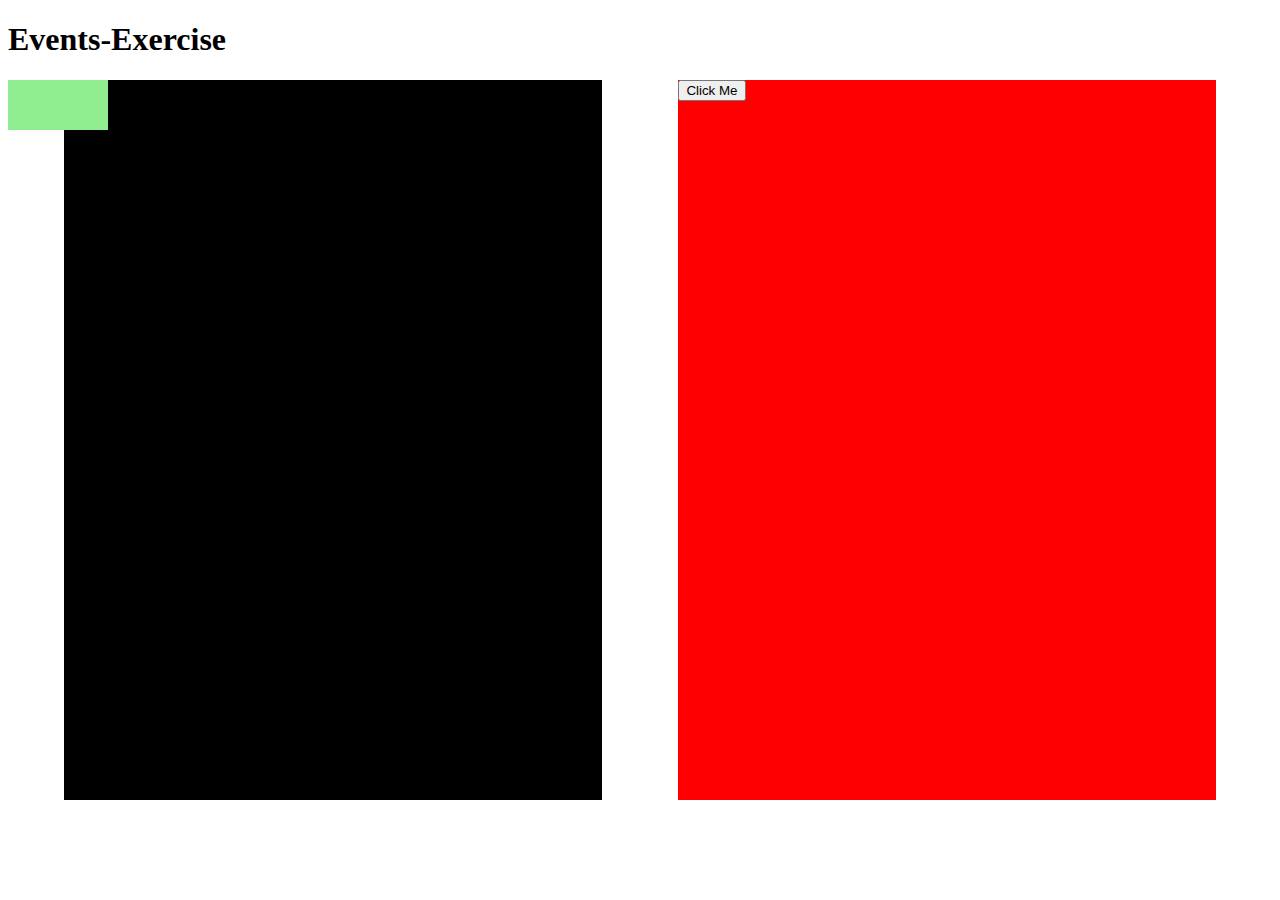
<file: A02_EventInspector/index.html>
<!DOCTYPE html>
<html lang="en">
<head>
    <meta charset="UTF-8">
    <meta http-equiv="X-UA-Compatible" content="IE=edge">
    <meta name="viewport" content="width=device-width, initial-scale=1.0">
    <link rel="stylesheet" href="styles.css">
    <script src="script.js"></script>
</head>
<body>
    <h1>Events-Exercise</h1>
    <div name="div0">
    </div>
    <div name="div1">
        <button id ="btn">Click Me</button>
    </div>
    <span class="spancursor" id="spann"></span>
</body>
</html>
</file>
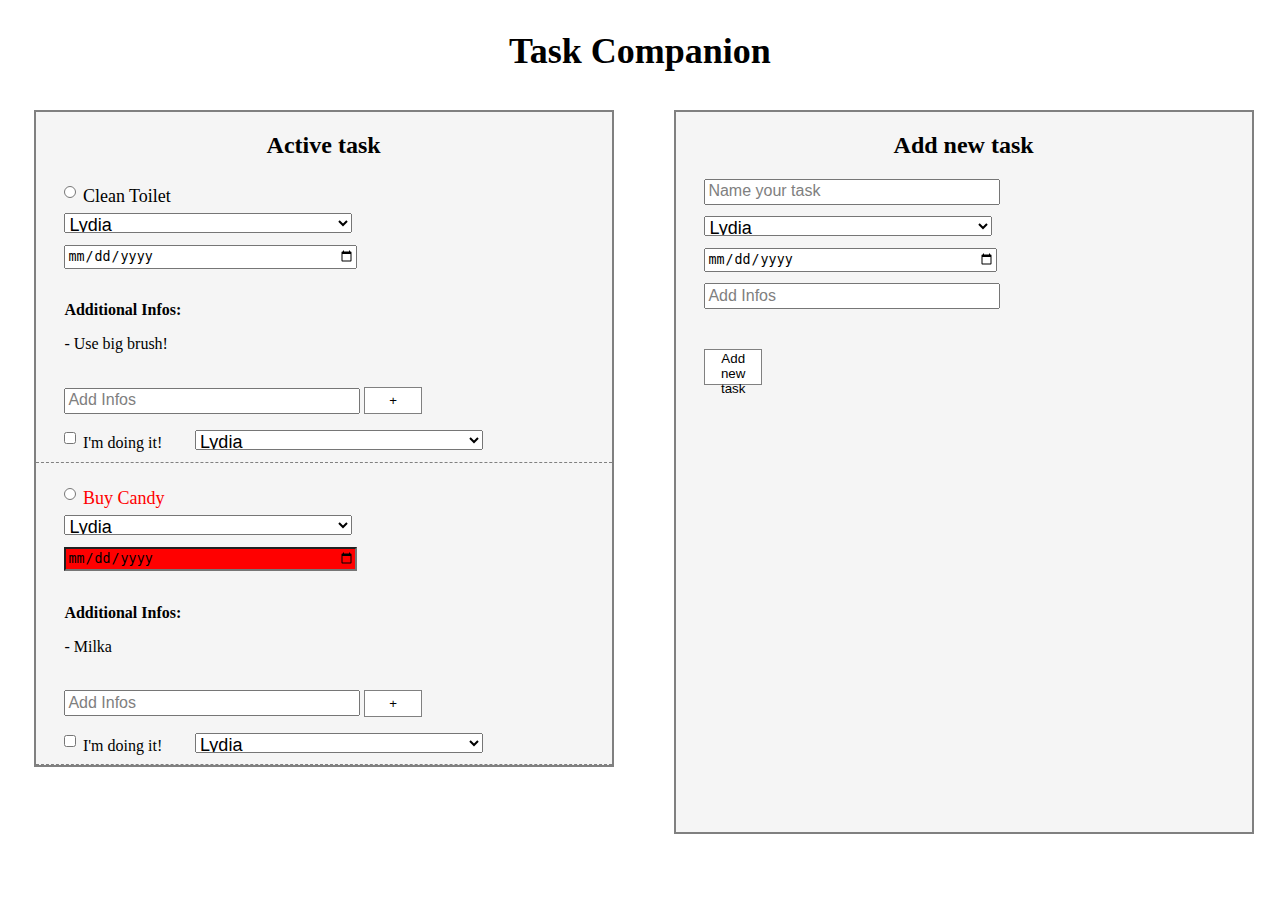
<file: L03_Aufgabenliste_Formular/index.html>
<!DOCTYPE html>
<html lang="en">
<head>
    <meta charset="UTF-8">
    <meta http-equiv="X-UA-Compatible" content="IE=edge">
    <meta name="viewport" content="width=device-width, initial-scale=1.0">
    <link rel="stylesheet" href="styles.css">
    <script src="script.js"></script>
    <title>Document</title>
</head>
<body>
    <header>
        <h2>Task Companion</h2>
    </header>
    <main>
        <div id="activeTask">
            <h2>Active task</h2>
            <form class="taskForm">
                <input type="radio" id="cleanToilet" class="taskDone">
                <label for="cleanToilet" id="labelCleanToilet">Clean Toilet</label>
                <br>
                <select name="choosePerson" id="choosePerson">
                    <option value="Lydia">Lydia</option>
                    <option value="Kevin">Kevin</option>
                    <option value="Oliver">Oliver</option>
                </select>
                <br>
                <input type="date">
                <h4>Additional Infos:</h4>
                <p>- Use big brush!</p>
                <br>
                <input type="text" placeholder="Add Infos">
                <button class="addInfoBtn">+</button>
                <br>
                <input type="checkbox" class="progressInput">
                <label for="progressInput">I'm doing it!</label>
                <select name="activePerson" class="activePerson">
                    <option value="Lydia">Lydia</option>
                    <option value="Kevin">Kevin</option>
                    <option value="Oliver">Oliver</option>
                </select>
            </form>
            <br>
            <form class="taskForm">
                <input type="radio" id="buyCandy" class="taskDone">
                <label for="buyCandy" id="labelBuyCandy">Buy Candy</label>
                <br>
                <select name="buyCandyPerson" id="buyCandyPerson">
                    <option value="Lydia">Lydia</option>
                    <option value="Kevin">Kevin</option>
                    <option value="Oliver">Oliver</option>
                </select>
                <input type="date" class="inputoutdated" id="oldDate">
                <h4>Additional Infos:</h4>
                <p>- Milka</p>
                <br>
                <input type="text" placeholder="Add Infos">
                <button class="addInfoBtn" id="newInfoBtn1">+</button>
                <br>
                <input type="checkbox" class="progressInput">
                <label for="progressInput">I'm doing it!</label>
                <select name="activePerson" class="activePerson">
                    <option value="Lydia">Lydia</option>
                    <option value="Kevin">Kevin</option>
                    <option value="Oliver">Oliver</option>
                </select>
            </form>
        </div>
        <div id="newTask">
            <h2>Add new task</h2>
            <form id="newTaskForm">
                <input type="text" placeholder="Name your task">
                <br>
                <select name="newTaskPerson" id="newTaskPerson">
                    <option value="Lydia">Lydia</option>
                    <option value="Kevin">Kevin</option>
                    <option value="Oliver">Oliver</option>
                </select>
                <br>
                <input type="date">
                <br>
                <input type="text" placeholder="Add Infos">
            </form>
            <button id="addBtn">Add new task</button>
        </div>
    </main>
</body>
</html>
</file>
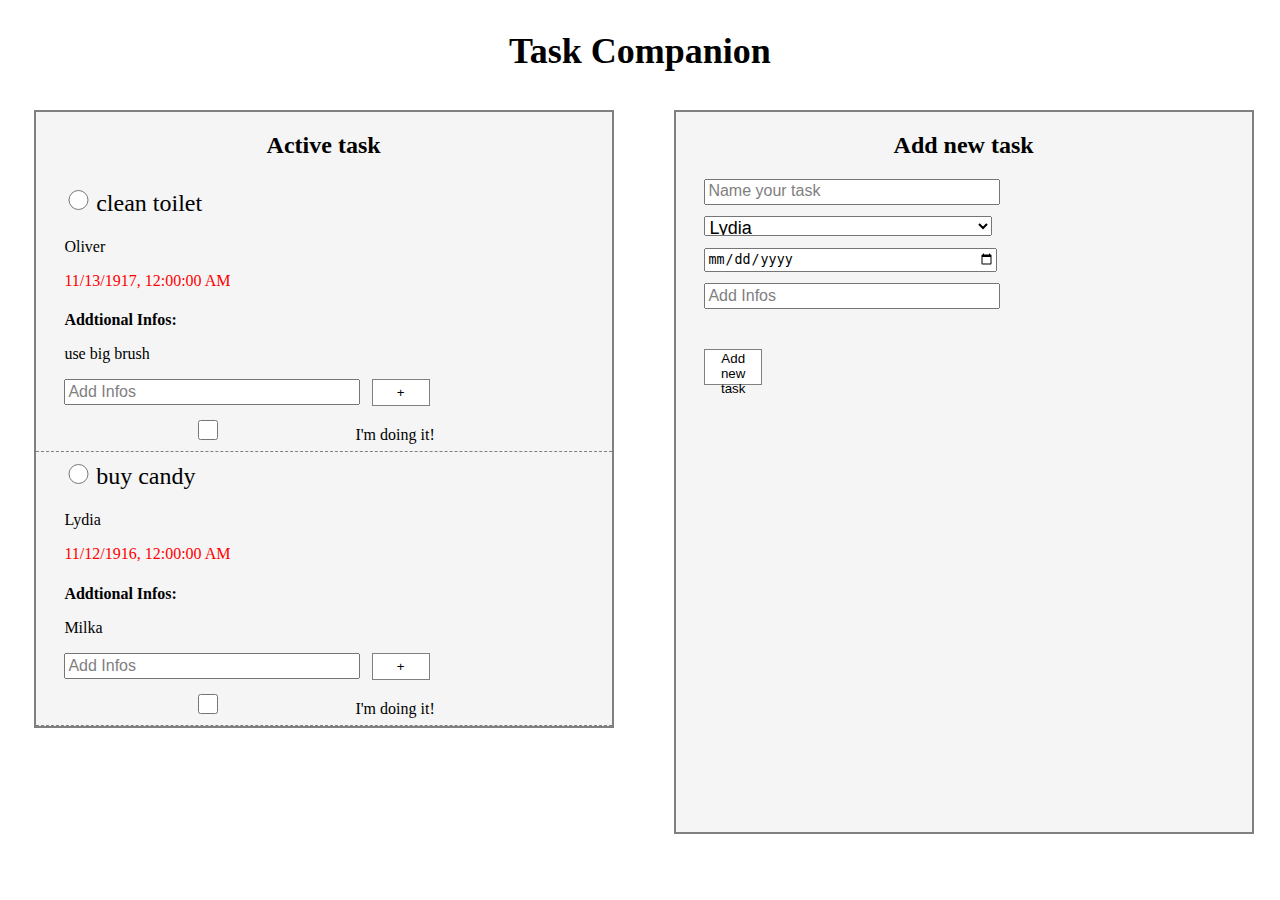
<file: L04_Aufgabenliste_Datenstruktur/index.html>
<!DOCTYPE html>
<html lang="en">
<head>
    <meta charset="UTF-8">
    <meta http-equiv="X-UA-Compatible" content="IE=edge">
    <meta name="viewport" content="width=device-width, initial-scale=1.0">
    <link rel="stylesheet" href="styles.css">
    <script src="data.js"></script>
    <script src="script.js"></script>
    <title>Document</title>
</head>
<body>
    <header>
        <h2>Task Companion</h2>
    </header>
    <main>
        <div id="activeTask">
            <h2>Active task</h2>
        </div>
        <div id="newTask">
            <h2>Add new task</h2>
            <form id="newTaskForm">
                <input type="text" id="name" placeholder="Name your task">
                <br>
                <select name="newTaskPerson" id="newTaskPerson">
                    <option value="Lydia">Lydia</option>
                    <option value="Kevin">Kevin</option>
                    <option value="Oliver">Oliver</option>
                </select>
                <br>
                <input type="date" id="date">
                <br>
                <input type="text" id="newInfos" placeholder="Add Infos">
            </form>
            <button id="addBtn">Add new task</button>
        </div>
    </main>
</body>
</html>
</file>
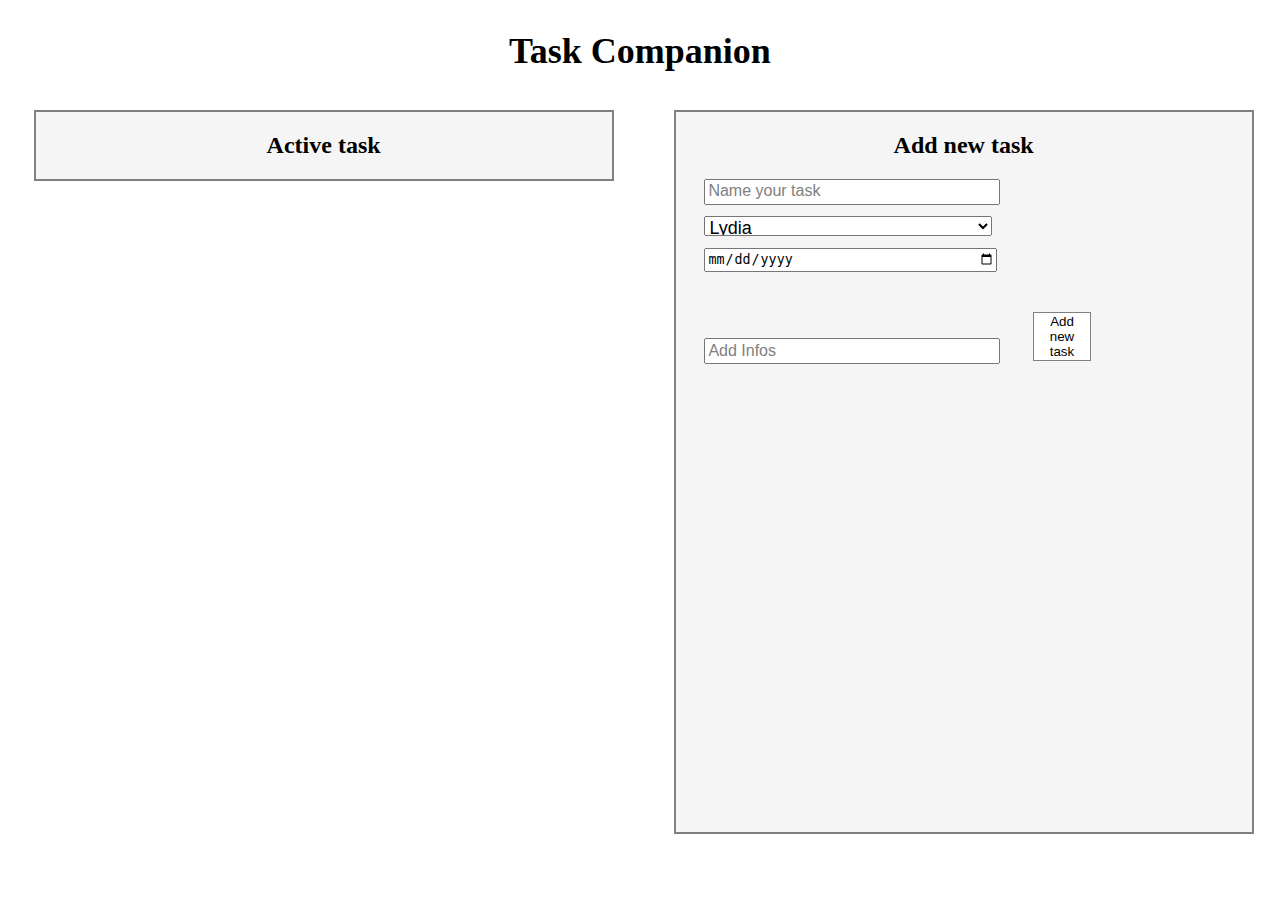
<file: L05_Client/index.html>
<!DOCTYPE html>
<html lang="en">
<head>
    <meta charset="UTF-8">
    <meta http-equiv="X-UA-Compatible" content="IE=edge">
    <meta name="viewport" content="width=device-width, initial-scale=1.0">
    <link rel="stylesheet" href="styles.css">
    
    <script src="script.js"></script>
    <title>Document</title>
</head>
<body>
    <header>
        <h2>Task Companion</h2>
    </header>
    <main>
        <div id="activeTask">
            <h2>Active task</h2>
            
        </div>
        <div id="newTask">
            <h2>Add new task</h2>
            <form id="newTaskForm">
                <input type="text" id="name" placeholder="Name your task">
                <br>
                <select name="newTaskPerson" id="newTaskPerson">
                    <option value="Lydia">Lydia</option>
                    <option value="Kevin">Kevin</option>
                    <option value="Oliver">Oliver</option>
                </select>
                <br>
                <input type="date" id="date">
                <br>
                <input type="text" id="newInfos" placeholder="Add Infos">
                <button id="addBtn" type="reset">Add new task</button>
            </form>
            
        </div>
    </main>
</body>
</html>
</file>
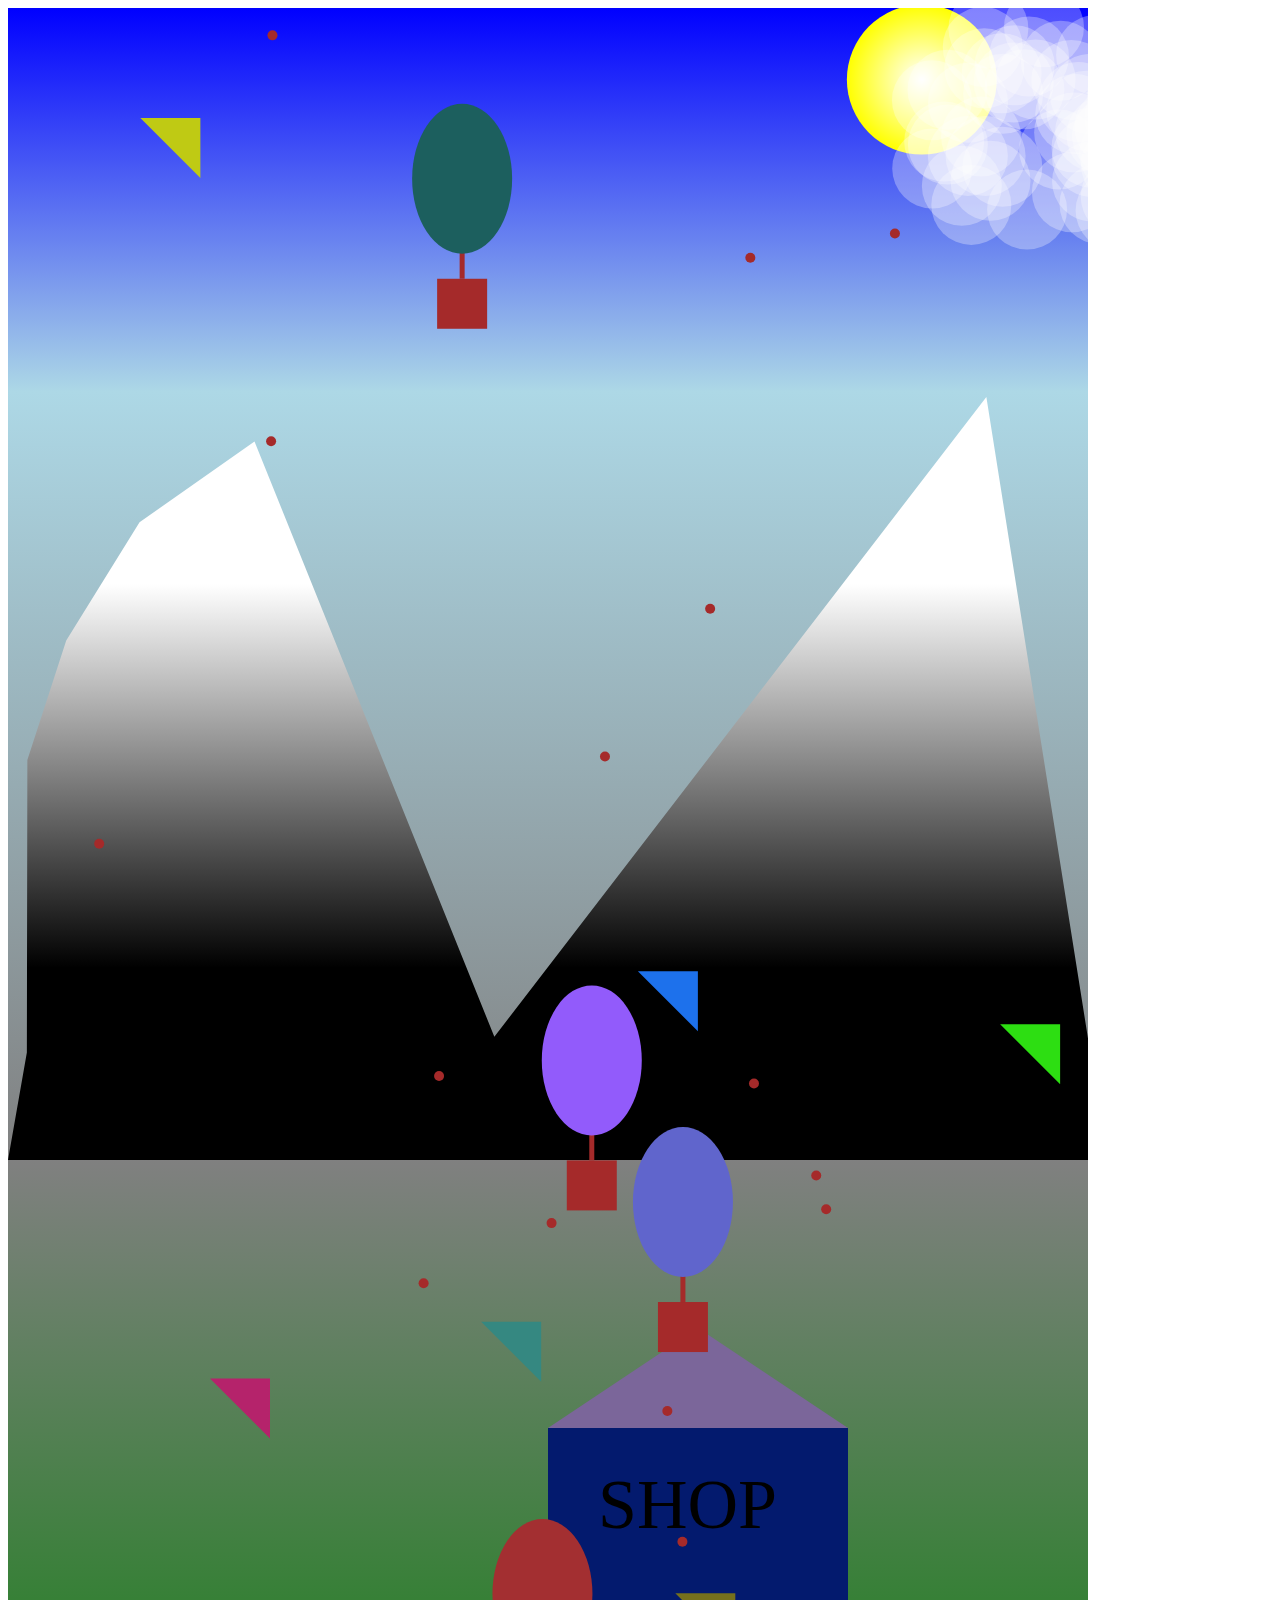
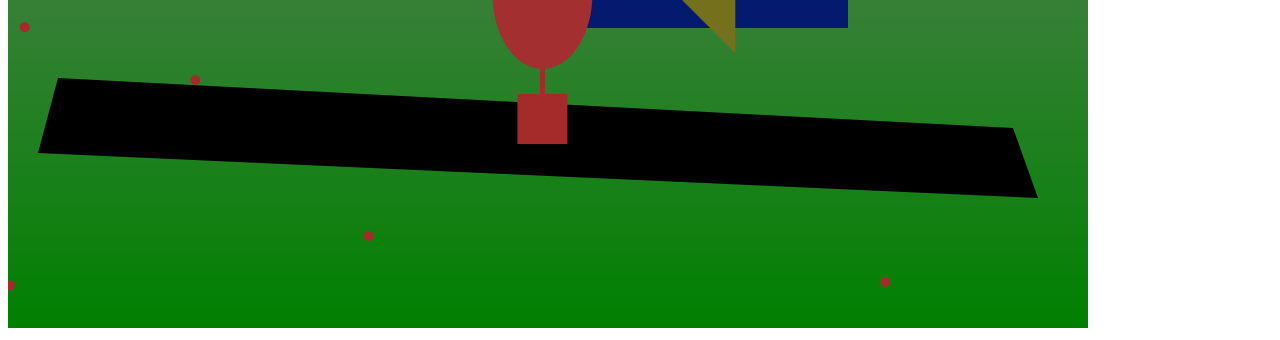
<file: L08.2_Luftfahrt/index.html>
<!DOCTYPE html>
<html lang="en">
<head>
    <meta charset="UTF-8">
    <meta http-equiv="X-UA-Compatible" content="IE=edge">
    <meta name="viewport" content="width=device-width, initial-scale=1.0">
    <title>Luftfahrt</title>
    <link rel="stylesheet" href="style.css">
    <script src="script.js"></script>
    
</head>
<body>
    <canvas width="1080" height="1920"></canvas>
</body>
</html>
</file>
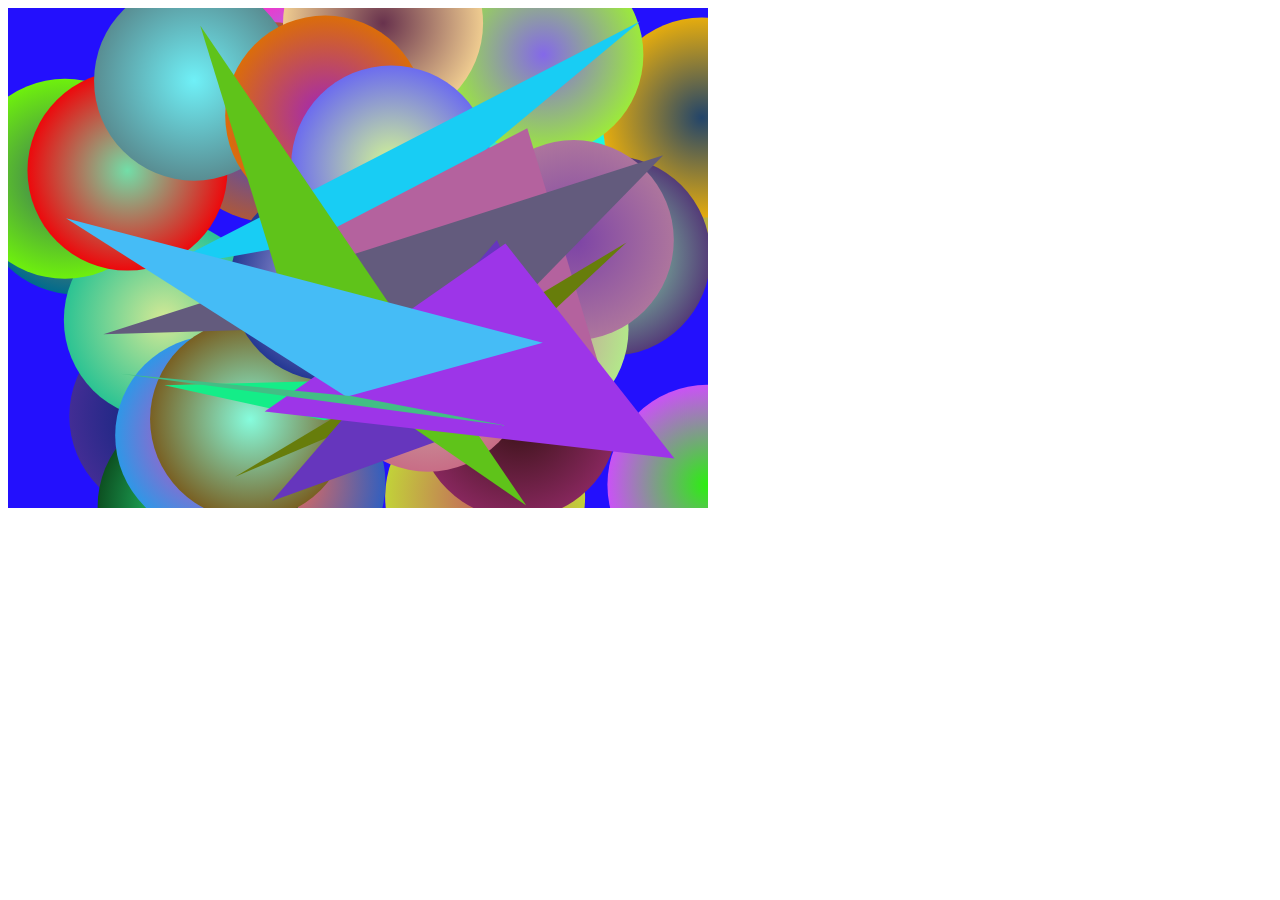
<file: L08_1_GenerativeKunst/index.html>
<!DOCTYPE html>
<html lang="en">
<head>
    <meta charset="UTF-8">
    <meta http-equiv="X-UA-Compatible" content="IE=edge">
    <meta name="viewport" content="width=device-width, initial-scale=1.0">
    <script src="script.js"></script>
    <title>Document</title>
</head>
<body>
    <canvas width="700" height="500"></canvas>
</body>
</html>
</file>
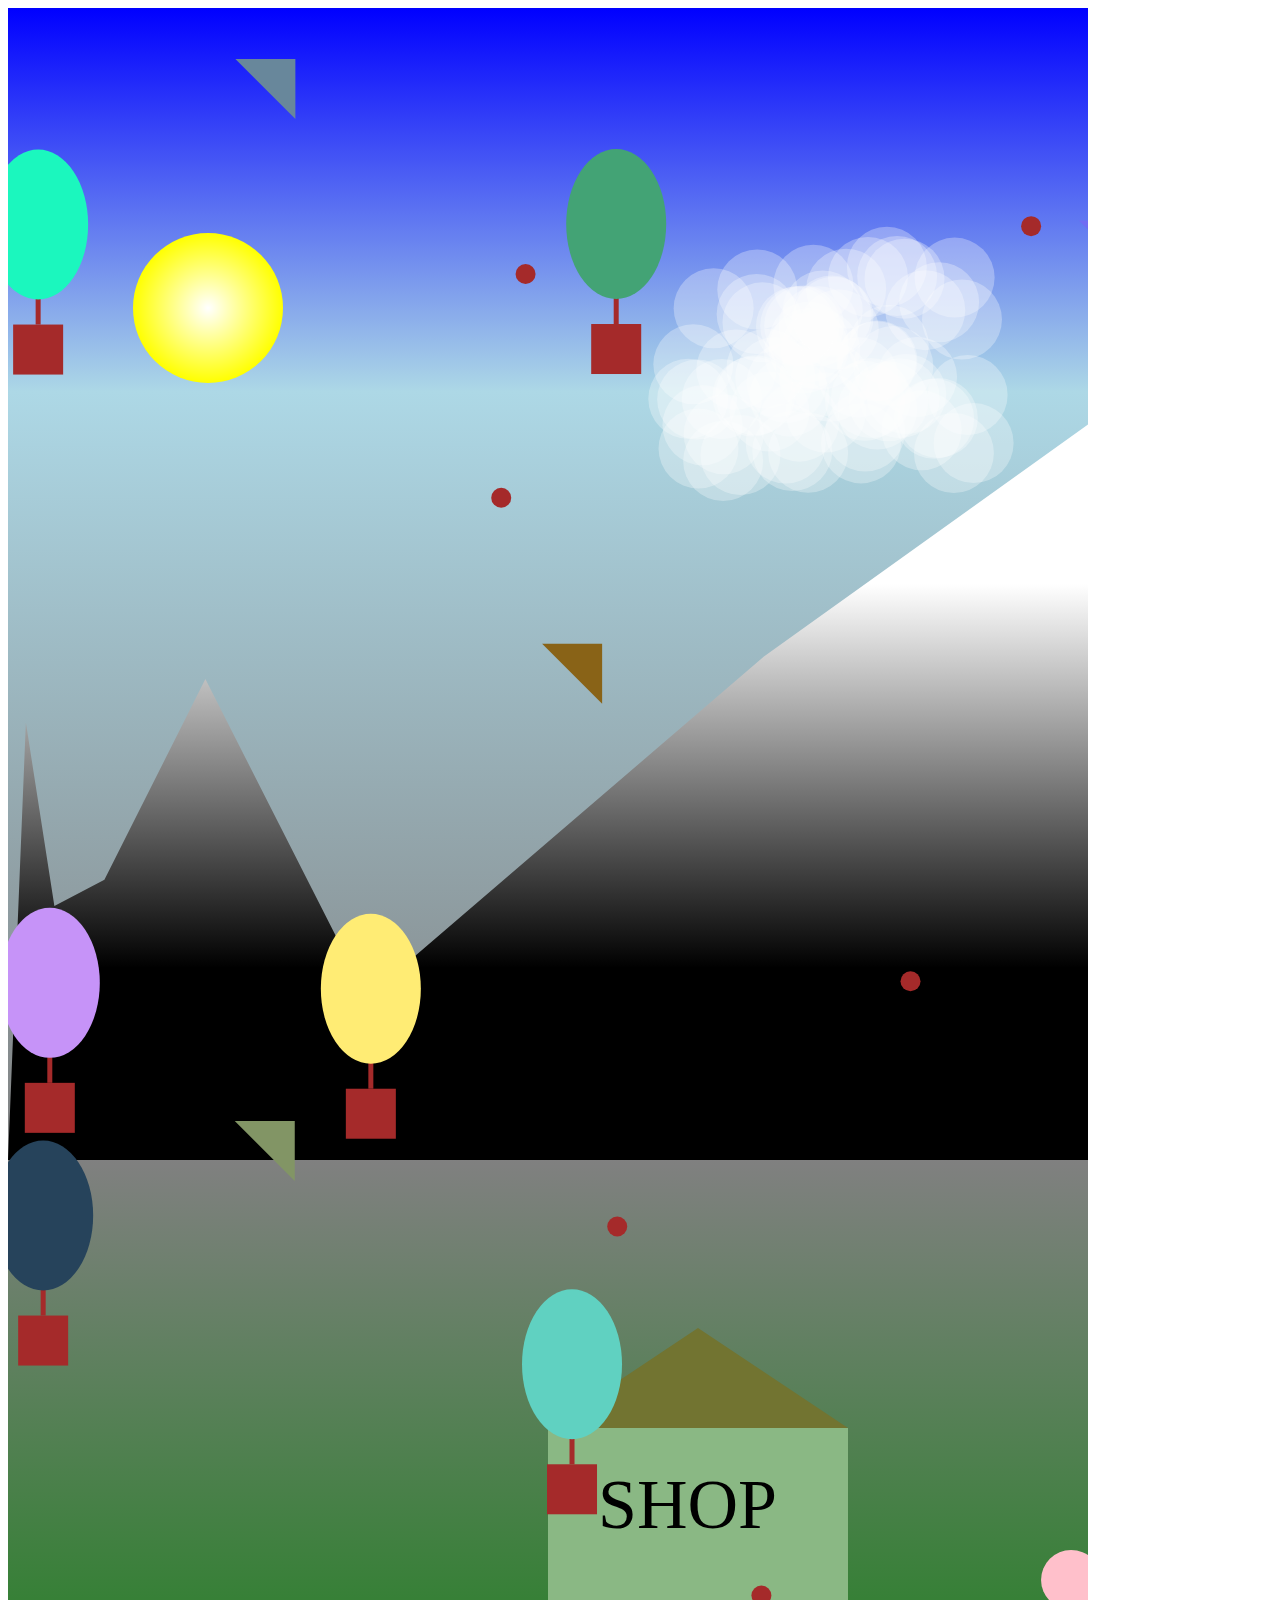
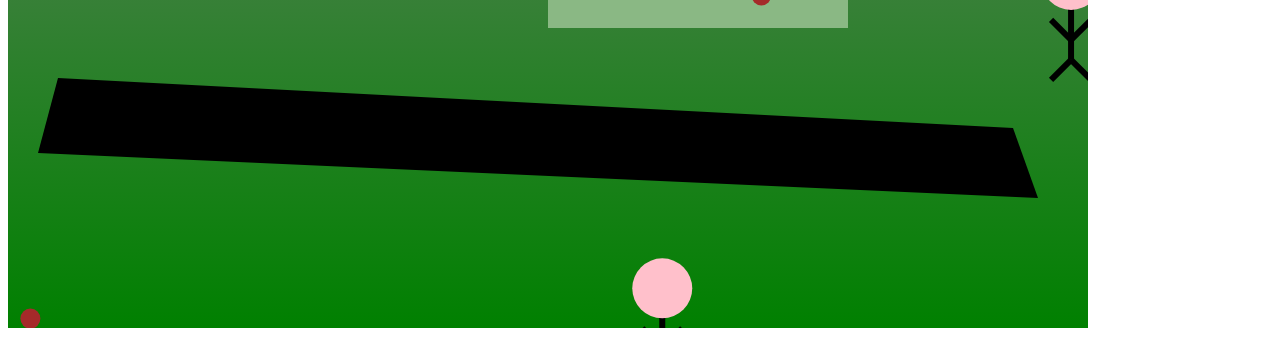
<file: L09.2_LuftfahrtClasses/index.html>
<!DOCTYPE html>
<html lang="en">
<head>
    <meta charset="UTF-8">
    <meta http-equiv="X-UA-Compatible" content="IE=edge">
    <meta name="viewport" content="width=device-width, initial-scale=1.0">
    <title>Luftfahrt</title>
    <link rel="stylesheet" href="style.css">
    <script src="Vector.js"></script>
    <script src="Aircraft.js"></script>
    <script src="script.js"></script>
    
</head>
<body>
    <canvas width="1080" height="1920"></canvas>
</body>
</html>
</file>
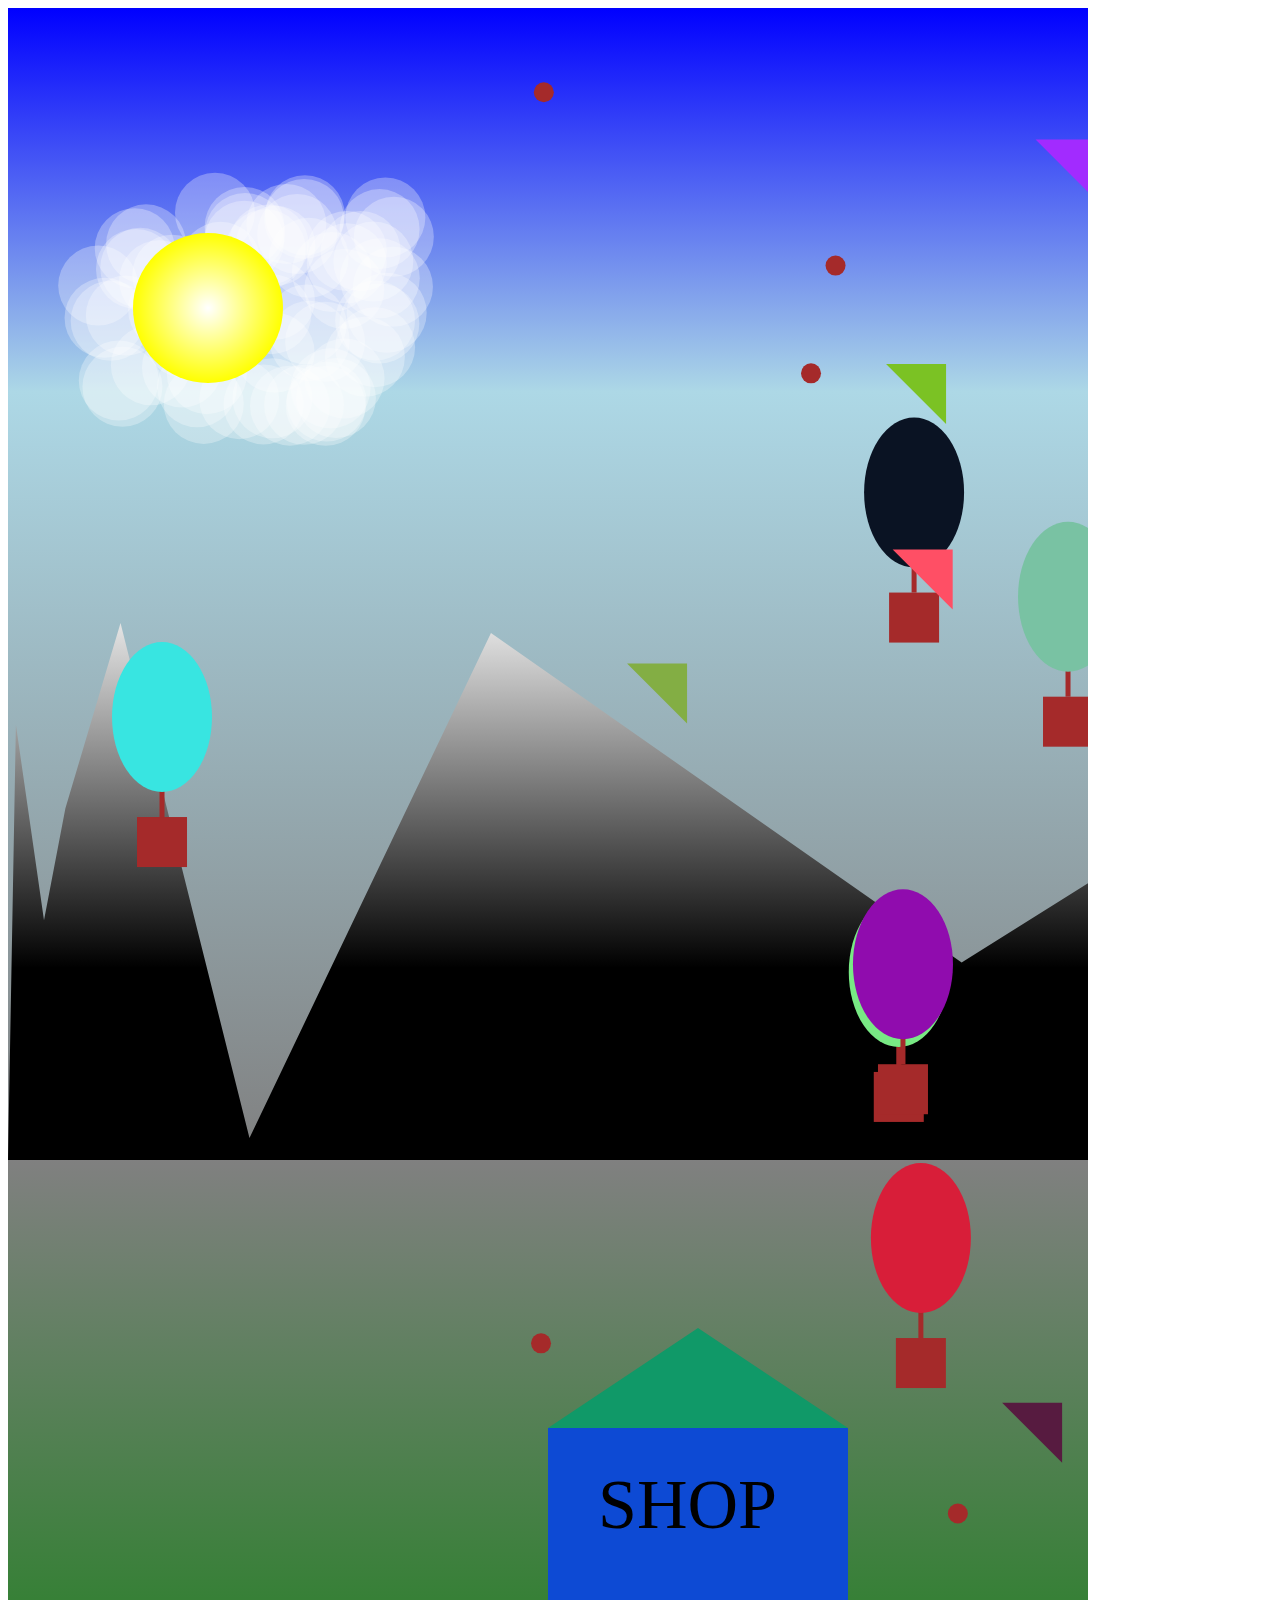
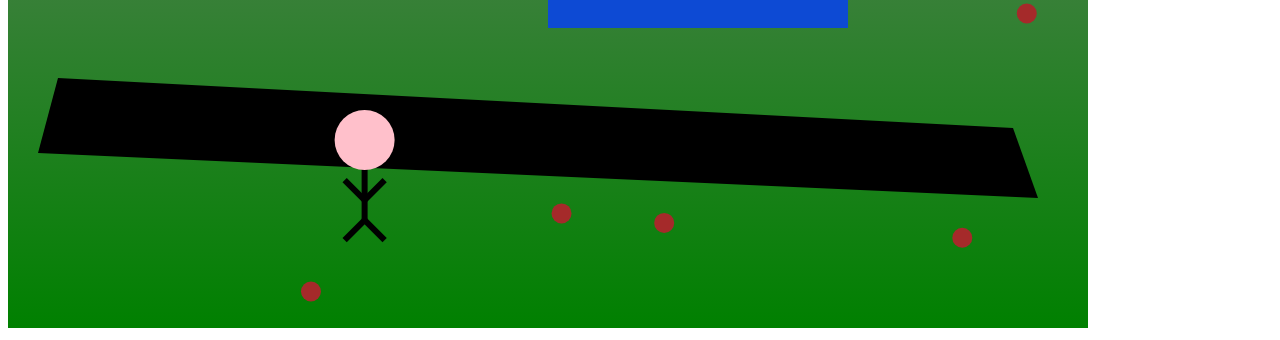
<file: L10.2_PolymorphieAnimation/index.html>
<!DOCTYPE html>
<html lang="en">
<head>
    <meta charset="UTF-8">
    <meta http-equiv="X-UA-Compatible" content="IE=edge">
    <meta name="viewport" content="width=device-width, initial-scale=1.0">
    <title>Luftfahrt</title>
    <link rel="stylesheet" href="style.css">
    <script src="Vector.js"></script>
    <script src="Moveable.js"></script>
    <script src="Balloon.js"></script>
    <script src="Bug.js"></script>
    <script src="Paraglider.js"></script>
    <script src="script.js"></script>
    
</head>
<body>
    <canvas width="1080" height="1920"></canvas>
</body>
</html>
</file>
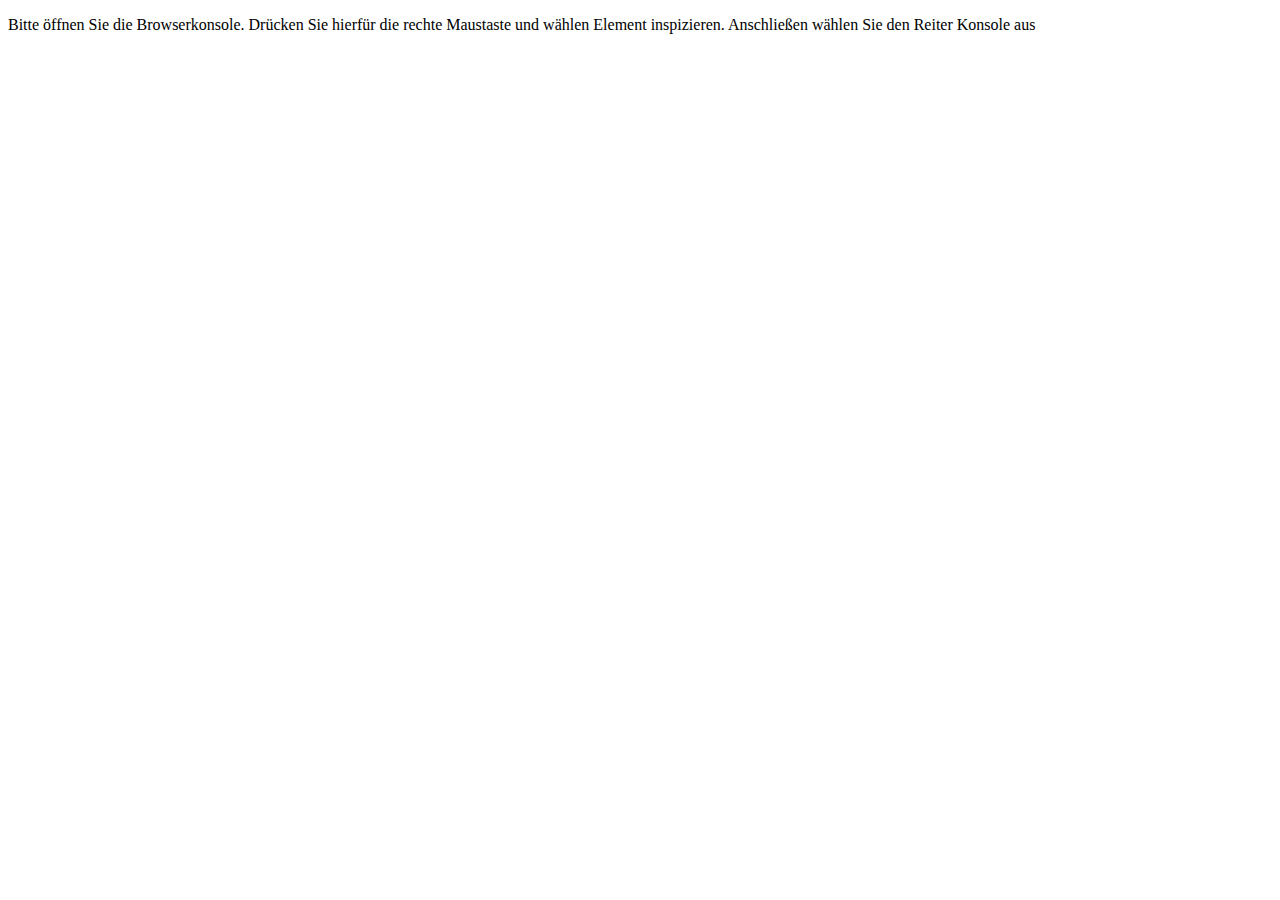
<file: A01_RandomPoem/A01_RandomPoem.html>
<!DOCTYPE html>
<html lang="en">
<head>
    <meta charset="UTF-8">
    <meta http-equiv="X-UA-Compatible" content="IE=edge">
    <meta name="viewport" content="width=device-width, initial-scale=1.0">
    <script type="text/javascript" src="A01_RandomPoemTS.js"></script>
    <title>Aufgabe 1 Gedicht Kevin Erne</title>
</head>
<body>
    <p>Bitte öffnen Sie die Browserkonsole. Drücken Sie hierfür die rechte Maustaste und wählen Element inspizieren. Anschließen wählen Sie den Reiter Konsole aus </p>
</body>
</html>
</file>
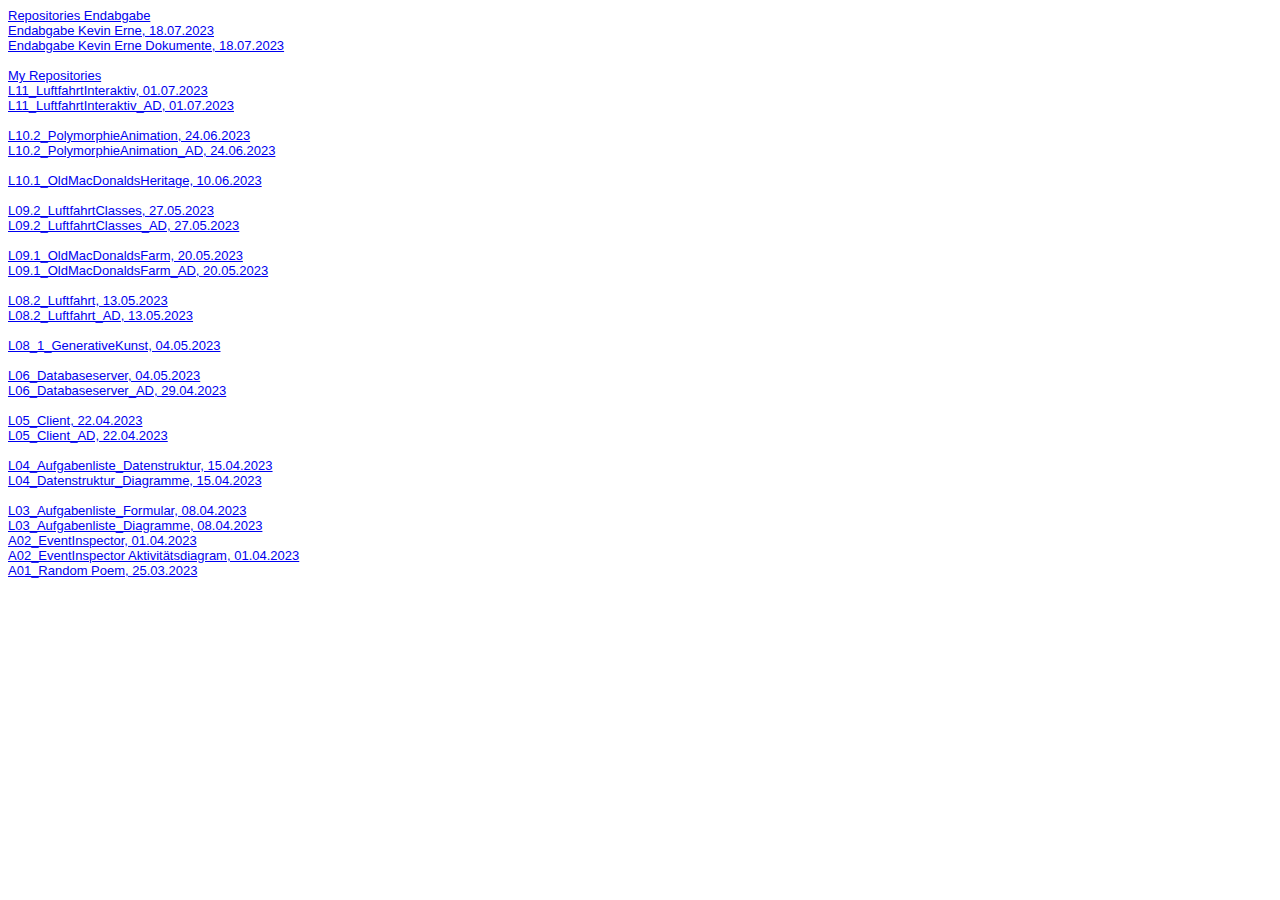
<file: Steckbrief/steckbrief.htm>
<!DOCTYPE html>
<html>
<head>
<meta charset="utf-8" />
<title>Steckbrief</title>
<style>
body {
	font-family: arial;
	font-size: small;
	background: #eeeee
}
</style>
</head>
<body>
	<a href="https://github.com/Kev-21-9/EIA2_Endabgabe">Repositories Endabgabe</a>
	</br>
	<a href="https://kev-21-9.github.io/EIA2_Endabgabe/">Endabgabe Kevin Erne, 18.07.2023</a>
	<br>
	<a href="https://kev-21-9.github.io/EIA2_Endabgabe/Endabgabe_Eisdiele_Diagram_KevinErne.pdf">Endabgabe Kevin Erne Dokumente, 18.07.2023</a>
	<br>
	<br>
	<a href="https://github.com/Kev-21-9/EIA2">My Repositories</a>
	</br>
	<a href="https://kev-21-9.github.io/EIA2/L11_LuftfahrtInteraktiv/">L11_LuftfahrtInteraktiv, 01.07.2023</a>
	<br>
	<a href="https://kev-21-9.github.io/EIA2/L11_LuftfahrtInteraktiv/A11_LuftfahrtInteraktiv.pdf">L11_LuftfahrtInteraktiv_AD, 01.07.2023</a>
	<br>
	<br>
	<a href="https://kev-21-9.github.io/EIA2/L10.2_PolymorphieAnimation/">L10.2_PolymorphieAnimation, 24.06.2023</a>
	<br>
	<a href="https://kev-21-9.github.io/EIA2/L10.2_PolymorphieAnimation/A10.2_LuftfahrtPolymorphie.pdf">L10.2_PolymorphieAnimation_AD, 24.06.2023</a>
	<br>
	<br>
	<a href="https://kev-21-9.github.io/EIA2/L10.1_OldMacDonaldsHeritage/A10.1Old MacDonalds Farm Heritage .pdf">L10.1_OldMacDonaldsHeritage, 10.06.2023</a>
	<br>
	<br>
	<a href="https://kev-21-9.github.io/EIA2/L09.2_LuftfahrtClasses/">L09.2_LuftfahrtClasses, 27.05.2023</a>
	<br>
	<a href="https://kev-21-9.github.io/EIA2/L09.2_LuftfahrtClasses/A09.2_LuftfahrtClass.pdf">L09.2_LuftfahrtClasses_AD, 27.05.2023</a>
	<br>
	<br>
	<a href="https://kev-21-9.github.io/EIA2/L09.1_OldMacDonaldsFarm/">L09.1_OldMacDonaldsFarm, 20.05.2023</a>
	<br>
	<a href="https://kev-21-9.github.io/EIA2/L09.1_OldMacDonaldsFarm/A09_.1Old MacDonalds Farm.pdf">L09.1_OldMacDonaldsFarm_AD, 20.05.2023</a>
	<br>
	<br>
	<a href="https://kev-21-9.github.io/EIA2/L08.2_Luftfahrt/">L08.2_Luftfahrt, 13.05.2023</a>
	<br>
	<a href="https://kev-21-9.github.io/EIA2/L08.2_Luftfahrt/Ao8_2_Luftfahrt.pdf">L08.2_Luftfahrt_AD, 13.05.2023</a>
	<br>
	<br>
	<a href="https://kev-21-9.github.io/EIA2/L08_1_GenerativeKunst/">L08_1_GenerativeKunst, 04.05.2023</a>
	<br>
	<br>
	<a href="https://kev-21-9.github.io/EIA2/L06_Databaseserver/">L06_Databaseserver, 04.05.2023</a>
	<br>
	<a href="https://kev-21-9.github.io/EIA2/L06_Databaseserver_Diagram.pdf">L06_Databaseserver_AD, 29.04.2023</a>
	<br>
	<br>
	<a href="https://kev-21-9.github.io/EIA2/L05_Client/">L05_Client, 22.04.2023</a>
	<br>
	<a href="https://github.com/Kev-21-9/EIA2/blob/main/L05_Client_AD.pdf">L05_Client_AD, 22.04.2023</a>
	<br>
	<br>
	<a href="https://kev-21-9.github.io/EIA2/L04_Aufgabenliste_Datenstruktur/">L04_Aufgabenliste_Datenstruktur, 15.04.2023</a>
	<br>
	<a href="https://github.com/Kev-21-9/EIA2/blob/main/L04_Datenstruktur.pdf">L04_Datenstruktur_Diagramme, 15.04.2023</a>
	</br>
	<br>
	<a href="https://kev-21-9.github.io/EIA2/L03_Aufgabenliste_Formular/">L03_Aufgabenliste_Formular, 08.04.2023</a>
	</br>
	<a href="https://github.com/Kev-21-9/EIA2/blob/main/L03_Diagramm.pdf">L03_Aufgabenliste_Diagramme, 08.04.2023</a>
	<br>
	<a href="https://kev-21-9.github.io/EIA2/A02_EventInspector/">A02_EventInspector, 01.04.2023</a>
	</br>
	<a href="https://github.com/Kev-21-9/EIA2/blob/458301ec4f142e9115d44dfa1e66a8e0a921be1f/A02_Aktivita%CC%88tsdiagram.pdf">A02_EventInspector Aktivitätsdiagram, 01.04.2023</a>
	</br>
	<a href="https://kev-21-9.github.io/EIA2/A01_RandomPoem/">A01_Random Poem,  25.03.2023</a>
	<!-- Hier die Links zu den gelösten Aufgaben einstellen, aktuelle oben, alte stehen lassen! Format: Aufgabenbezeichnung, Datum -->
</body>
</html>
</file>
<file: A02_EventInspector/styles.css>
html{
    background-color: white;
}

div[name="div0"]{
    width: 42%;
    height: 80%;
    background-color: black;
    margin-top: 0;
    position: absolute;
    left: 5%;
}

div[name="div1"]{
    width: 42%;
    height: 80%;
    background-color: red;
    margin-top: 0;
    position: absolute;
    right: 5%;
}

.spancursor{
    width: 100px;
    height: 50px;
    background-color: lightgreen;
    position: fixed;
    /*offset: right-under;*/
}
</file>
<file: L03_Aufgabenliste_Formular/styles.css>
header{
    text-align: center;
    margin-top: 2%;
    font-size: x-large;
    margin-bottom: 3%;
}

#activeTask{
    width: 45%;
    height:fit-content;
    background-color: whitesmoke;
    position: absolute;
    margin-left: 2%;
    border: 2px solid gray;
    
}

#newTask{
    width: 45%;
    height: 80%;
    background-color: whitesmoke;
    position: absolute;
    margin-left: 52%;
    border: 2px solid gray;
}

h2{
    text-align: center;
}

input{
    width: 50%;
    height: 20px;
    margin-left: 5%;
    margin-bottom: 2%;
}

input::placeholder{
    color: gray;
    font-size: larger;

}

select{
    width: 50%;
    height: 20px;
    margin-left: 5%;
    margin-bottom: 2%;
}

#addBtn{
    width: 10%;
    height: 5%;
    background-color: white;
    border: 1px solid gray;
    margin-left: 5%;
    margin-top: 5%;
}

#addBtn:active{
    background-color: darkgrey;
}

#cleanToilet{
    width: 2%;
}

h4{
    margin-left: 5%;
    margin-bottom: 1%;
}

#labelCleanToilet{
    font-size: large;
}

p{
    margin-left: 5%;
}

.progressInput{
    width: 2%; 
}

.addInfoBtn{
    height: 27px;
    width: 10%;
    background-color: white;
    border: 1px solid gray;
}

.addInfoBtn:active{
    background-color: darkgrey;
}

select{
    font-size: large;
}

#buyCandy{
    width: 2%;
}

#labelBuyCandy{
    font-size: large;
    color: red;
}

.taskForm{
    border-bottom: 1px solid gray;
    border-bottom-style:dashed;
}

.inputoutdated{
    background-color: red;
}
</file>
<file: L04_Aufgabenliste_Datenstruktur/styles.css>
header{
    text-align: center;
    margin-top: 2%;
    font-size: x-large;
    margin-bottom: 3%;
}

#activeTask{
    width: 45%;
    height:fit-content;
    background-color: whitesmoke;
    position: absolute;
    margin-left: 2%;
    border: 2px solid gray;
    
}

#newTask{
    width: 45%;
    height: 80%;
    background-color: whitesmoke;
    position: absolute;
    margin-left: 52%;
    border: 2px solid gray;
}

h2{
    text-align: center;
}

input{
    width: 50%;
    height: 20px;
    margin-left: 5%;
    margin-bottom: 2%;
}

input::placeholder{
    color: gray;
    font-size: larger;

}

select{
    width: 50%;
    height: 20px;
    margin-left: 5%;
    margin-bottom: 2%;
}

#addBtn{
    width: 10%;
    height: 5%;
    background-color: white;
    border: 1px solid gray;
    margin-left: 5%;
    margin-top: 5%;
}

#addBtn:active{
    background-color: darkgrey;
}

#cleanToilet{
    width: 2%;
}

h4{
    margin-left: 5%;
    margin-bottom: 1%;
}

#labelCleanToilet{
    font-size: large;
}

p{
    margin-left: 5%;
}

.progressInput{
    width: 2%; 
}

.addInfoBtn{
    height: 27px;
    width: 10%;
    background-color: white;
    border: 1px solid gray;
}

.addInfoBtn:active{
    background-color: darkgrey;
}

select{
    font-size: large;
}

#buyCandy{
    width: 2%;
}

#labelBuyCandy{
    font-size: large;
    color: red;
}

.taskForm{
    border-bottom: 1px solid gray;
    border-bottom-style:dashed;
}

.inputoutdated{
    background-color: red;
}
</file>
<file: L05_Client/styles.css>
header{
    text-align: center;
    margin-top: 2%;
    font-size: x-large;
    margin-bottom: 3%;
}

#activeTask{
    width: 45%;
    height:fit-content;
    background-color: whitesmoke;
    position: absolute;
    margin-left: 2%;
    border: 2px solid gray;
    
}

#newTask{
    width: 45%;
    height: 80%;
    background-color: whitesmoke;
    position: absolute;
    margin-left: 52%;
    border: 2px solid gray;
}

h2{
    text-align: center;
}

input{
    width: 50%;
    height: 20px;
    margin-left: 5%;
    margin-bottom: 2%;
}

input::placeholder{
    color: gray;
    font-size: larger;

}

select{
    width: 50%;
    height: 20px;
    margin-left: 5%;
    margin-bottom: 2%;
}

#addBtn{
    width: 10%;
    height: 5%;
    background-color: white;
    border: 1px solid gray;
    margin-left: 5%;
    margin-top: 5%;
}

#addBtn:active{
    background-color: darkgrey;
}

#cleanToilet{
    width: 2%;
}

h4{
    margin-left: 5%;
    margin-bottom: 1%;
}

#labelCleanToilet{
    font-size: large;
}

p{
    margin-left: 5%;
}

.progressInput{
    width: 2%; 
}

.addInfoBtn{
    height: 27px;
    width: 10%;
    background-color: white;
    border: 1px solid gray;
}

.addInfoBtn:active{
    background-color: darkgrey;
}

select{
    font-size: large;
}

#buyCandy{
    width: 2%;
}

#labelBuyCandy{
    font-size: large;
    color: red;
}

.taskForm{
    border-bottom: 1px solid gray;
    border-bottom-style:dashed;
}

.inputoutdated{
    background-color: red;
}
</file>
<file: L08.2_Luftfahrt/style.css>
*{
    background-color: white;
}
</file>
<file: L09.2_LuftfahrtClasses/style.css>
*{
    background-color: white;
}
</file>
<file: L10.2_PolymorphieAnimation/style.css>
*{
    background-color: white;
}
</file>
